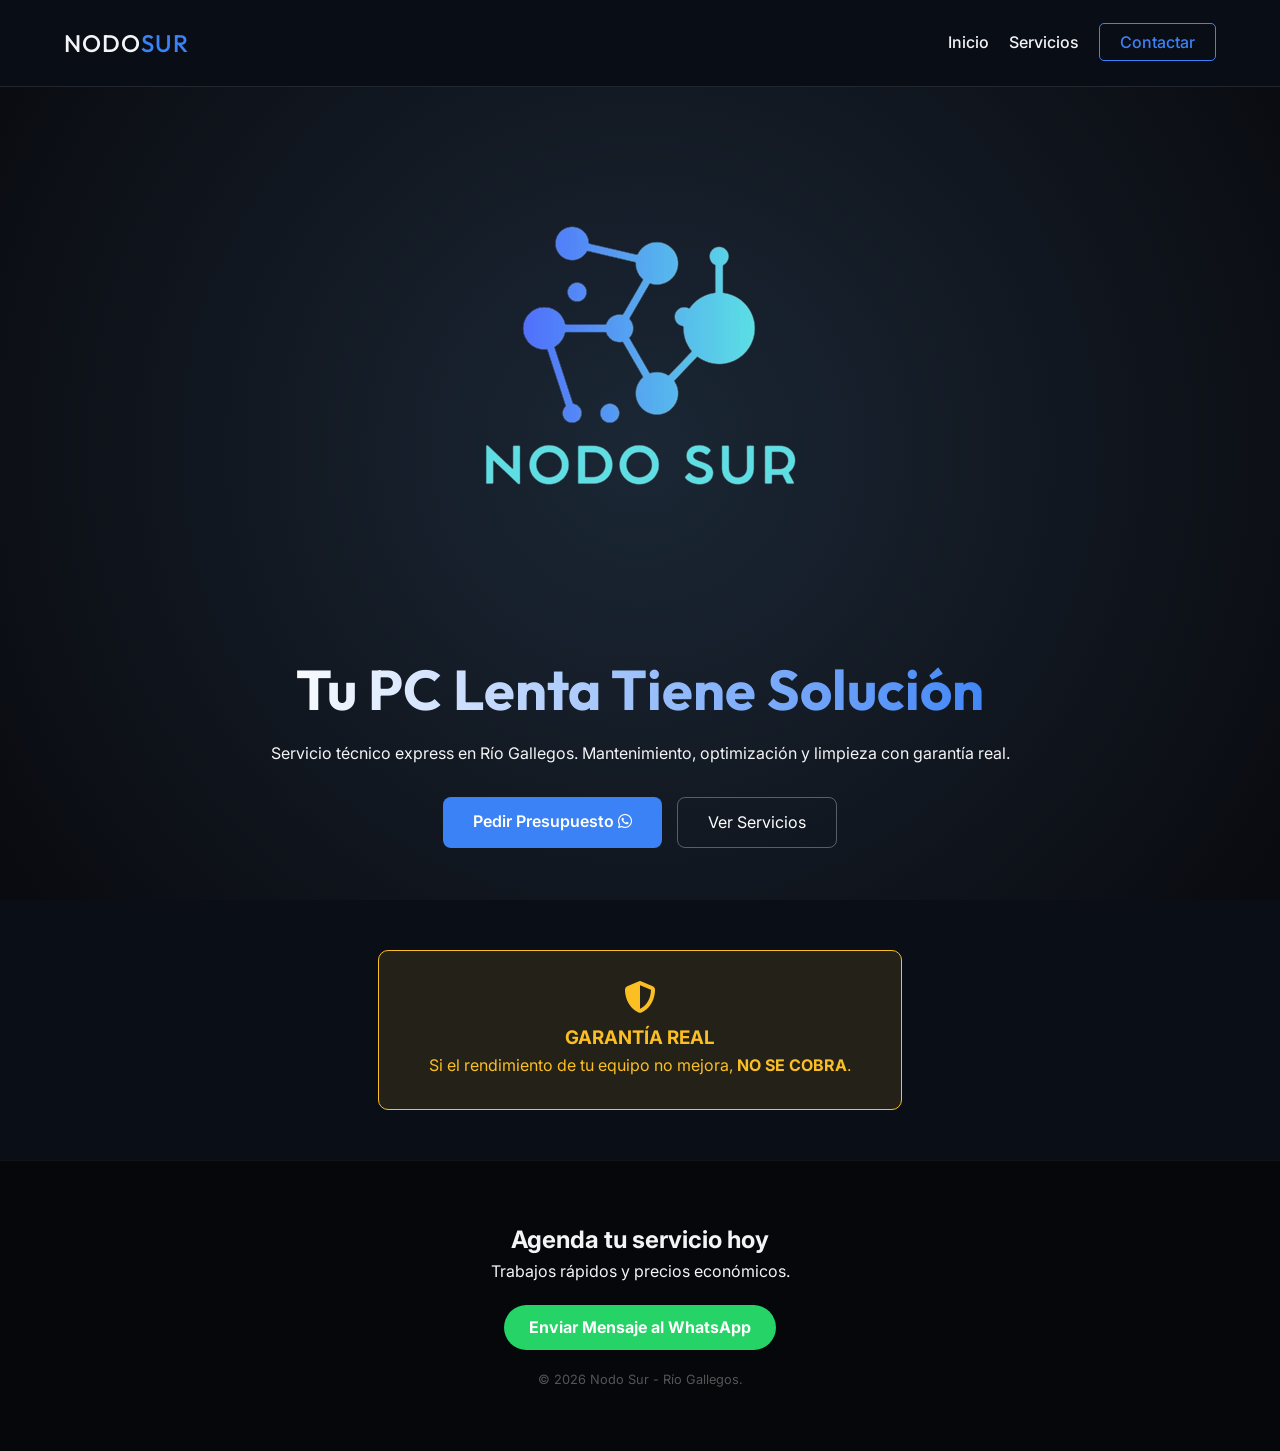
<file: index.html>
<!DOCTYPE html>
<html lang="es">
<head>
    <meta charset="UTF-8">
    <meta name="viewport" content="width=device-width, initial-scale=1.0">
    <title>Nodo Sur | Servicio de PC en Río Gallegos</title>
    
    <link rel="icon" type="image/png" href="img/logo.png">
    
    <link rel="preconnect" href="https://fonts.googleapis.com">
    <link rel="preconnect" href="https://fonts.gstatic.com" crossorigin>
    <link href="https://fonts.googleapis.com/css2?family=Outfit:wght@300;500;700&family=Inter:wght@300;400;600&display=swap" rel="stylesheet">
    
    <link rel="stylesheet" href="https://cdnjs.cloudflare.com/ajax/libs/font-awesome/6.4.0/css/all.min.css">
    <link rel="stylesheet" href="style.css">
    <meta name="viewport" content="width=device-width, initial-scale=1.0">
</head>
<body>

    <nav>
        <div class="logo">
            <a href="index.html">NODO <span>SUR</span></a>
        </div>
        
        <ul>
            <li><a href="index.html">Inicio</a></li>
            <li><a href="servicios.html" class="active">Servicios</a></li>
            <li><a href="#contacto" class="btn-nav">Contactar</a></li>
        </ul>
    </nav>

    <header id="inicio">
        <div class="hero-content">
            <img src="img/NoFondo.png" alt="Logo Nodo Sur" class="hero-logo">
            <h1>Tu PC Lenta Tiene Solución</h1>
            <p>Servicio técnico express en Río Gallegos. Mantenimiento, optimización y limpieza con garantía real.</p>
            <div class="hero-btns">
                <a href="https://wa.me/5492966840433?text=Hola,%20quiero%20consultar%20por%20mi%20PC" target="_blank" class="btn-primary">Pedir Presupuesto <i class="fa-brands fa-whatsapp"></i></a>
                <a href="servicios.html" class="btn-secondary">Ver Servicios</a>
            </div>
        </div>
    </header>

    <section class="garantia">
        <div class="garantia-box">
            <i class="fa-solid fa-shield-halved"></i>
            <h3>GARANTÍA REAL</h3>
            <p>Si el rendimiento de tu equipo no mejora, <strong>NO SE COBRA</strong>.</p>
        </div>
    </section>

    <footer id="contacto">
        <h2>Agenda tu servicio hoy</h2>
        <p>Trabajos rápidos y precios económicos.</p>
        <a href="https://wa.me/5492966840433?text=Hola,%20necesito%20ayuda%20con%20mi%20equipo" target="_blank" class="btn-whatsapp">Enviar Mensaje al WhatsApp</a>
        <p class="copyright">© 2026 Nodo Sur - Río Gallegos.</p>
    </footer>

</body>
</html>
</file>
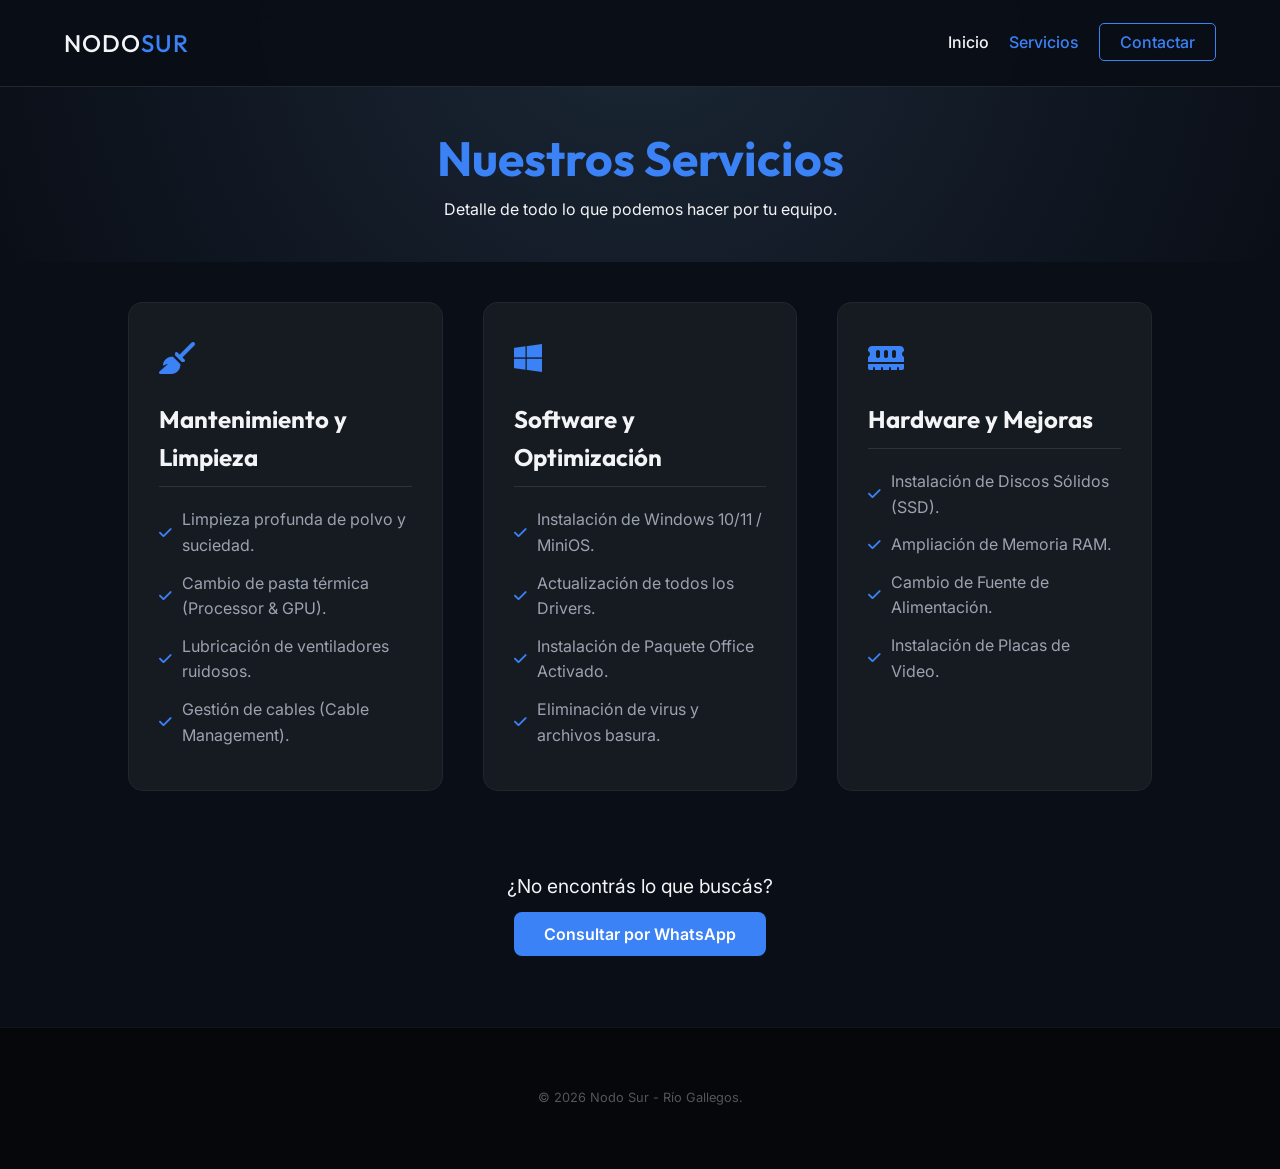
<file: servicios.html>
<!DOCTYPE html>
<html lang="es">
<head>
    <meta charset="UTF-8">
    <meta name="viewport" content="width=device-width, initial-scale=1.0">
    <title>Servicios | Nodo Sur</title>
    
    <link rel="icon" type="image/png" href="img/logo.png">
    
    <link rel="preconnect" href="https://fonts.googleapis.com">
    <link rel="preconnect" href="https://fonts.gstatic.com" crossorigin>
    <link href="https://fonts.googleapis.com/css2?family=Outfit:wght@300;500;700&family=Inter:wght@300;400;600&display=swap" rel="stylesheet">
    
    <link rel="stylesheet" href="https://cdnjs.cloudflare.com/ajax/libs/font-awesome/6.4.0/css/all.min.css">
    <link rel="stylesheet" href="style.css">
</head>
<body>

    <nav>
        <div class="logo">
            <a href="index.html">NODO <span>SUR</span></a>
        </div>
        
        <ul>
            <li><a href="index.html">Inicio</a></li>
            <li><a href="servicios.html" style="color: var(--primary);">Servicios</a></li>
            <li><a href="https://wa.me/5492966840433" class="btn-nav">Contactar</a></li>
        </ul>
    </nav>

    <section class="page-header">
        <h1>Nuestros Servicios</h1>
        <p>Detalle de todo lo que podemos hacer por tu equipo.</p>
    </section>

    <section class="lista-servicios">
        
        <div class="categoria-card">
            <div class="cat-icon"><i class="fa-solid fa-broom"></i></div>
            <h2>Mantenimiento y Limpieza</h2>
            <ul>
                <li><i class="fa-solid fa-check"></i> Limpieza profunda de polvo y suciedad.</li>
                <li><i class="fa-solid fa-check"></i> Cambio de pasta térmica (Processor & GPU).</li>
                <li><i class="fa-solid fa-check"></i> Lubricación de ventiladores ruidosos.</li>
                <li><i class="fa-solid fa-check"></i> Gestión de cables (Cable Management).</li>
            </ul>
        </div>

        <div class="categoria-card">
            <div class="cat-icon"><i class="fa-brands fa-windows"></i></div>
            <h2>Software y Optimización</h2>
            <ul>
                <li><i class="fa-solid fa-check"></i> Instalación de Windows 10/11 / MiniOS.</li>
                <li><i class="fa-solid fa-check"></i> Actualización de todos los Drivers.</li>
                <li><i class="fa-solid fa-check"></i> Instalación de Paquete Office Activado.</li>
                <li><i class="fa-solid fa-check"></i> Eliminación de virus y archivos basura.</li>
            </ul>
        </div>

        <div class="categoria-card">
            <div class="cat-icon"><i class="fa-solid fa-memory"></i></div>
            <h2>Hardware y Mejoras</h2>
            <ul>
                <li><i class="fa-solid fa-check"></i> Instalación de Discos Sólidos (SSD).</li>
                <li><i class="fa-solid fa-check"></i> Ampliación de Memoria RAM.</li>
                <li><i class="fa-solid fa-check"></i> Cambio de Fuente de Alimentación.</li>
                <li><i class="fa-solid fa-check"></i> Instalación de Placas de Video.</li>
            </ul>
        </div>

    </section>

    <div class="cta-final">
        <p>¿No encontrás lo que buscás?</p>
        <a href="https://wa.me/5492966840433" class="btn-primary">Consultar por WhatsApp</a>
    </div>

    <footer id="contacto">
        <p class="copyright">© 2026 Nodo Sur - Río Gallegos.</p>
    </footer>

</body>
</html>
</file>
<file: style.css>
/* --- Variables de Color (Para cambiar fácil) --- */
:root {
    --bg-dark: #0a0e17;       /* Fondo muy oscuro */
    --bg-card: #161b22;       /* Fondo de tarjetas */
    --primary: #3b82f6;       /* Azul brillante (como tu logo) */
    --accent: #fbbf24;        /* Amarillo Garantía */
    --text-main: #f3f4f6;     /* Blanco suave */
    --text-sec: #9ca3af;      /* Gris para textos secundarios */
    --font-title: 'Outfit', sans-serif;
    --font-body: 'Inter', sans-serif;
}

/* --- Reseteo Básico --- */
* {
    margin: 0;
    padding: 0;
    box-sizing: border-box;
    scroll-behavior: smooth;
}

body {
    background-color: var(--bg-dark);
    color: var(--text-main);
    font-family: var(--font-body);
    line-height: 1.6;
}

/* --- Navegación --- */
nav {
    display: flex;
    justify-content: space-between;
    align-items: center;
    padding: 1.5rem 5%;
    position: fixed;
    width: 100%;
    background: rgba(10, 14, 23, 0.95); /* Efecto vidrio oscuro */
    backdrop-filter: blur(10px);
    z-index: 1000;
    border-bottom: 1px solid rgba(255,255,255,0.1);
}

.logo {
    font-family: var(--font-title);
    font-weight: 700;
    font-size: 1.5rem;
    letter-spacing: 1px;
}

.logo span { color: var(--primary); }

nav ul { list-style: none; display: flex; gap: 20px; align-items: center; }
nav a { text-decoration: none; color: var(--text-main); font-weight: 500; transition: 0.3s; }
nav a:hover { color: var(--primary); }

.btn-nav {
    border: 1px solid var(--primary);
    padding: 8px 20px;
    border-radius: 5px;
    color: var(--primary) !important;
}

.btn-nav:hover { background: var(--primary); color: white !important; }

/* --- Hero Section --- */
header {
    height: 100vh;
    display: flex;
    align-items: center;
    justify-content: center;
    text-align: center;
    padding: 0 20px;
    /* Degradado sutil de fondo */
    background: radial-gradient(circle at center, #1b2735 0%, #090a0f 100%);
}

.hero-content h1 {
    font-family: var(--font-title);
    font-size: 3.5rem;
    line-height: 1.1;
    margin-bottom: 20px;
    background: linear-gradient(to right, #fff, #3b82f6);
    -webkit-background-clip: text;
    -webkit-text-fill-color: transparent;
}

.hero-btns { margin-top: 30px; display: flex; gap: 15px; justify-content: center; }

.btn-primary {
    background: var(--primary);
    color: white;
    padding: 12px 30px;
    border-radius: 8px;
    text-decoration: none;
    font-weight: 600;
    transition: transform 0.2s;
}

.btn-secondary {
    background: transparent;
    border: 1px solid rgba(255,255,255,0.3);
    color: white;
    padding: 12px 30px;
    border-radius: 8px;
    text-decoration: none;
    transition: 0.3s;
}

.btn-primary:hover { transform: translateY(-3px); box-shadow: 0 10px 20px rgba(59, 130, 246, 0.3); }
.btn-secondary:hover { border-color: white; }

/* --- Servicios --- */
#servicios { padding: 80px 10%; text-align: center; }
#servicios h2 { font-family: var(--font-title); font-size: 2.5rem; margin-bottom: 50px; }

.grid-servicios {
    display: grid;
    grid-template-columns: repeat(auto-fit, minmax(250px, 1fr));
    gap: 30px;
}

.card {
    background: var(--bg-card);
    padding: 40px 20px;
    border-radius: 15px;
    border: 1px solid rgba(255,255,255,0.05);
    transition: 0.3s;
}

.card:hover { transform: translateY(-5px); border-color: var(--primary); }
.card i { font-size: 2.5rem; color: var(--primary); margin-bottom: 20px; }
.card h3 { font-family: var(--font-title); margin-bottom: 10px; }
.card p { color: var(--text-sec); font-size: 0.95rem; }

/* --- Garantía --- */
.garantia { padding: 50px 10%; display: flex; justify-content: center; }
.garantia-box {
    background: rgba(251, 191, 36, 0.1); /* Amarillo transparente */
    border: 1px solid var(--accent);
    padding: 30px 50px;
    border-radius: 10px;
    text-align: center;
    color: var(--accent);
}
.garantia-box i { font-size: 2rem; margin-bottom: 10px; }

/* --- Footer --- */
footer {
    padding: 60px 20px;
    text-align: center;
    background: #05070a;
    border-top: 1px solid rgba(255,255,255,0.05);
}
.btn-whatsapp {
    display: inline-block;
    background: #25D366;
    color: white;
    padding: 10px 25px;
    border-radius: 50px;
    text-decoration: none;
    font-weight: bold;
    margin: 20px 0;
}
.copyright { color: #555; font-size: 0.8rem; }

/* --- Móvil --- */
@media (max-width: 768px) {
    .hero-content h1 { font-size: 2.5rem; }
    .hero-btns { flex-direction: column; }
    nav ul { display: none; } /* En una versión pro haríamos un menú hamburguesa */

}

/* --- Estilos para la Página de Servicios --- */

.page-header {
    padding: 120px 20px 40px; /* Espacio para que no lo tape el menú */
    text-align: center;
    background: radial-gradient(circle at top, #1b2735 0%, #0a0e17 100%);
}

.page-header h1 {
    font-family: var(--font-title);
    font-size: 3rem;
    color: var(--primary);
}

.lista-servicios {
    padding: 40px 10%;
    display: grid;
    grid-template-columns: repeat(auto-fit, minmax(300px, 1fr)); /* Responsive */
    gap: 40px;
}

.categoria-card {
    background: var(--bg-card);
    border: 1px solid rgba(255,255,255,0.05);
    padding: 30px;
    border-radius: 15px;
    transition: 0.3s;
}

.categoria-card:hover {
    border-color: var(--primary);
    transform: translateY(-5px);
}

.cat-icon {
    font-size: 2rem;
    color: var(--primary);
    margin-bottom: 15px;
}

.categoria-card h2 {
    font-family: var(--font-title);
    font-size: 1.5rem;
    margin-bottom: 20px;
    border-bottom: 1px solid rgba(255,255,255,0.1);
    padding-bottom: 10px;
}

.categoria-card ul {
    list-style: none;
}

.categoria-card li {
    margin-bottom: 12px;
    color: var(--text-sec);
    display: flex;
    align-items: center;
    gap: 10px;
}

.categoria-card li i {
    color: var(--primary); /* El check verde/azul */
    font-size: 0.9rem;
}

.cta-final {
    text-align: center;
    padding: 40px 20px 80px;
}

.cta-final p {
    margin-bottom: 20px;
    font-size: 1.2rem;
}

.logo a {
    text-decoration: none;
    color: var(--text-main);
    display: flex;
    align-items: center;
}
.logo a span {
    color: var(--primary);
}

/* --- VERSIÓN MÓVIL (Celulares) --- */
@media (max-width: 768px) {

    /* 1. Hacé que los contenedores ocupen todo el ancho */
    .container, .seccion, header {
        width: 100% !important;
        padding: 20px; /* Dale aire a los costados */
    }

    /* 2. Si usaste Flexbox para poner cosas al lado (Row), ponelas una abajo de la otra (Column) */
    .nav-bar, .servicios-grid {
        flex-direction: column; 
        align-items: center;
    }

    /* 3. Achicá los textos gigantes */
    h1 {
        font-size: 32px; /* En PC seguro lo tenés en 60px o más */
        text-align: center;
    }

    h2 {
        font-size: 24px;
        text-align: center;
    }

    /* 4. Acomodá los botones para que sean fáciles de tocar con el dedo */
    .btn-whatsapp {
        width: 100%; /* Botón ancho completo */
        display: block;
        margin-bottom: 15px;
    }
    
    /* 5. Si tenés imágenes fijas, soltalas */
    img {
        max-width: 100%;
        height: auto;
    }
}
</file>
